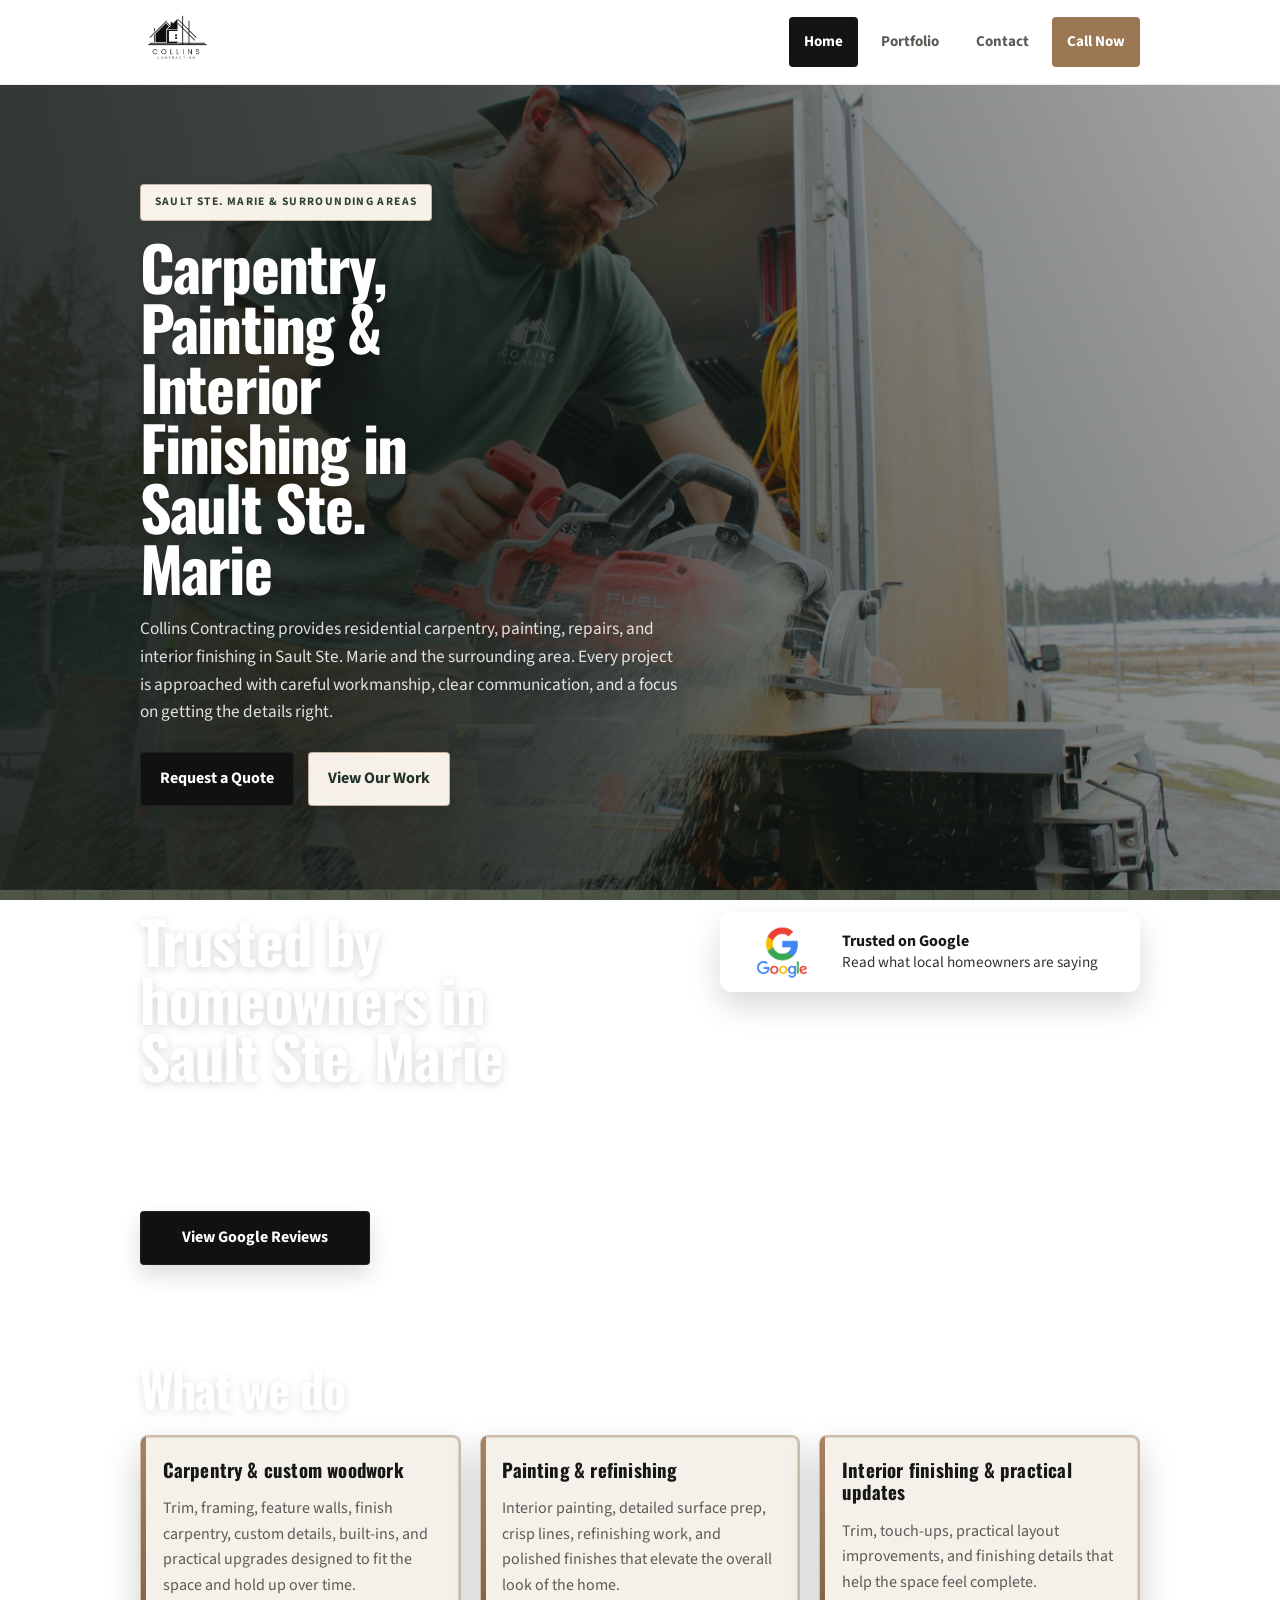
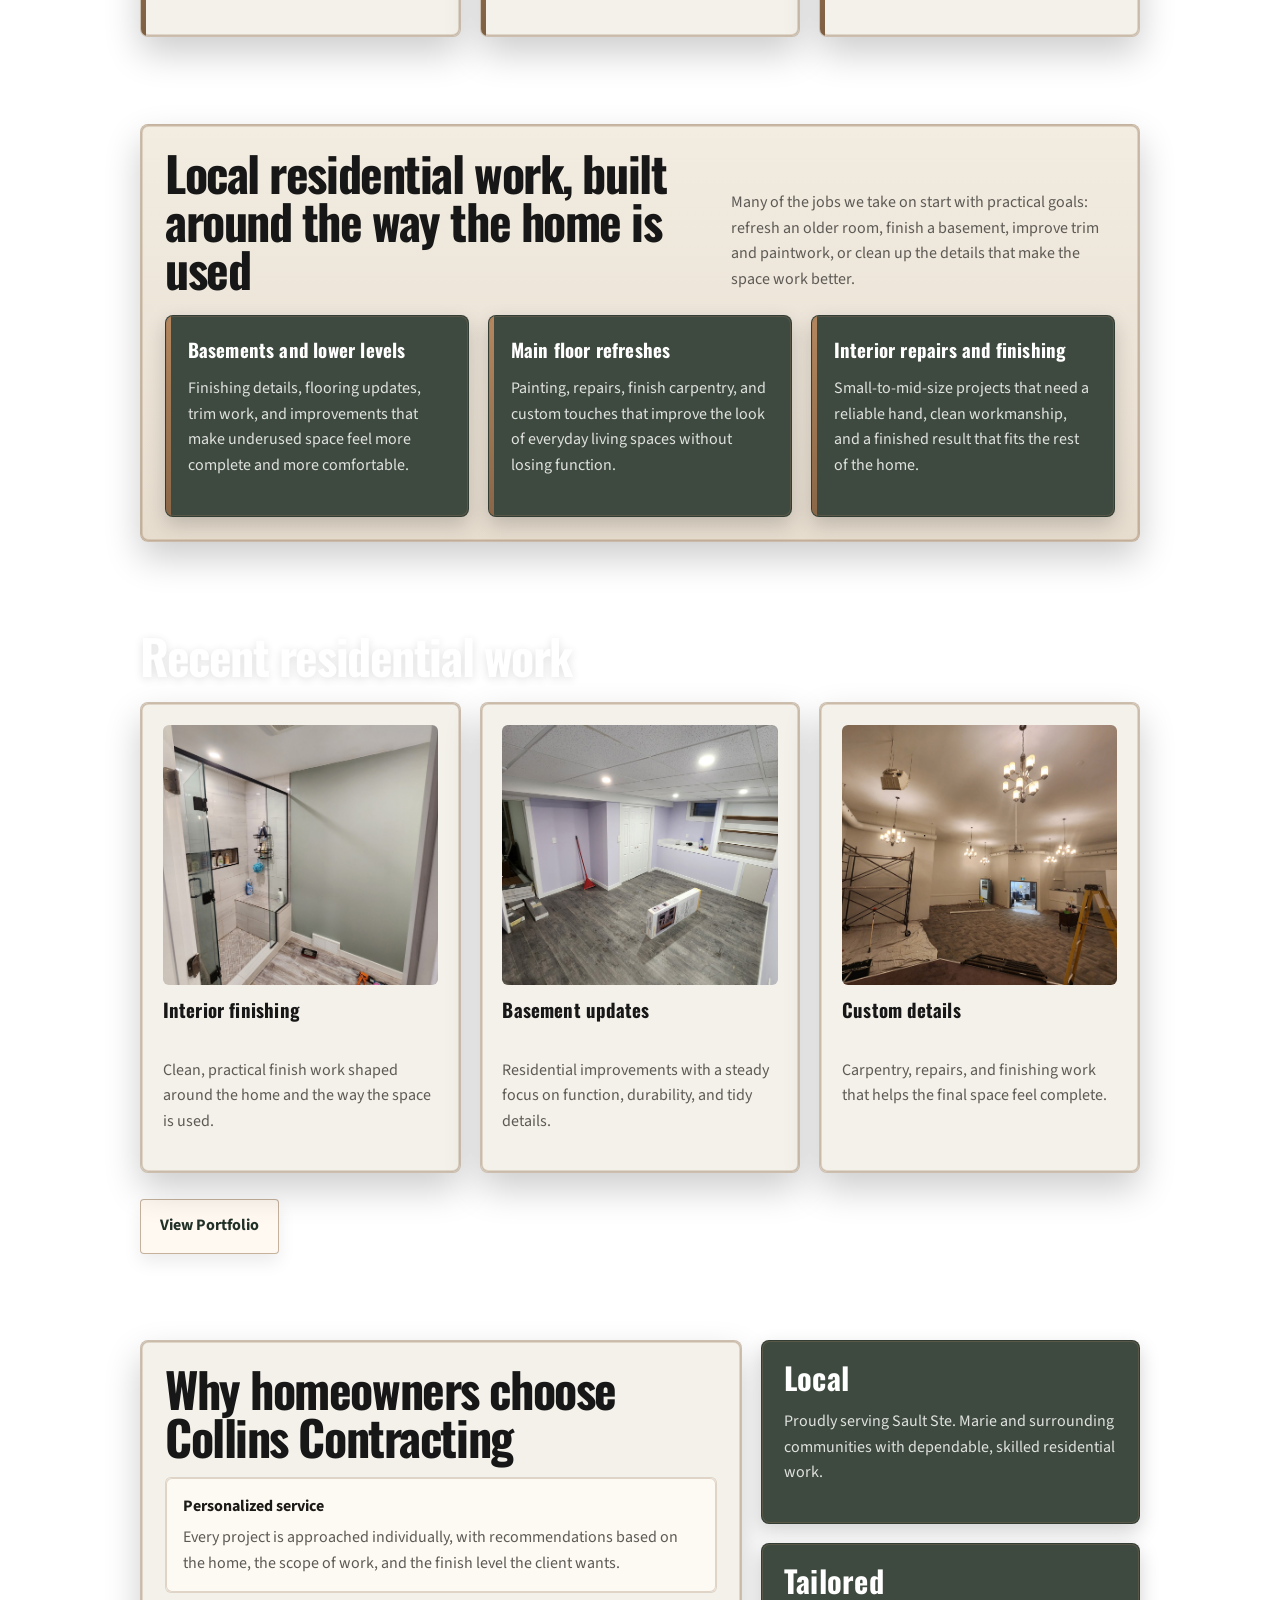
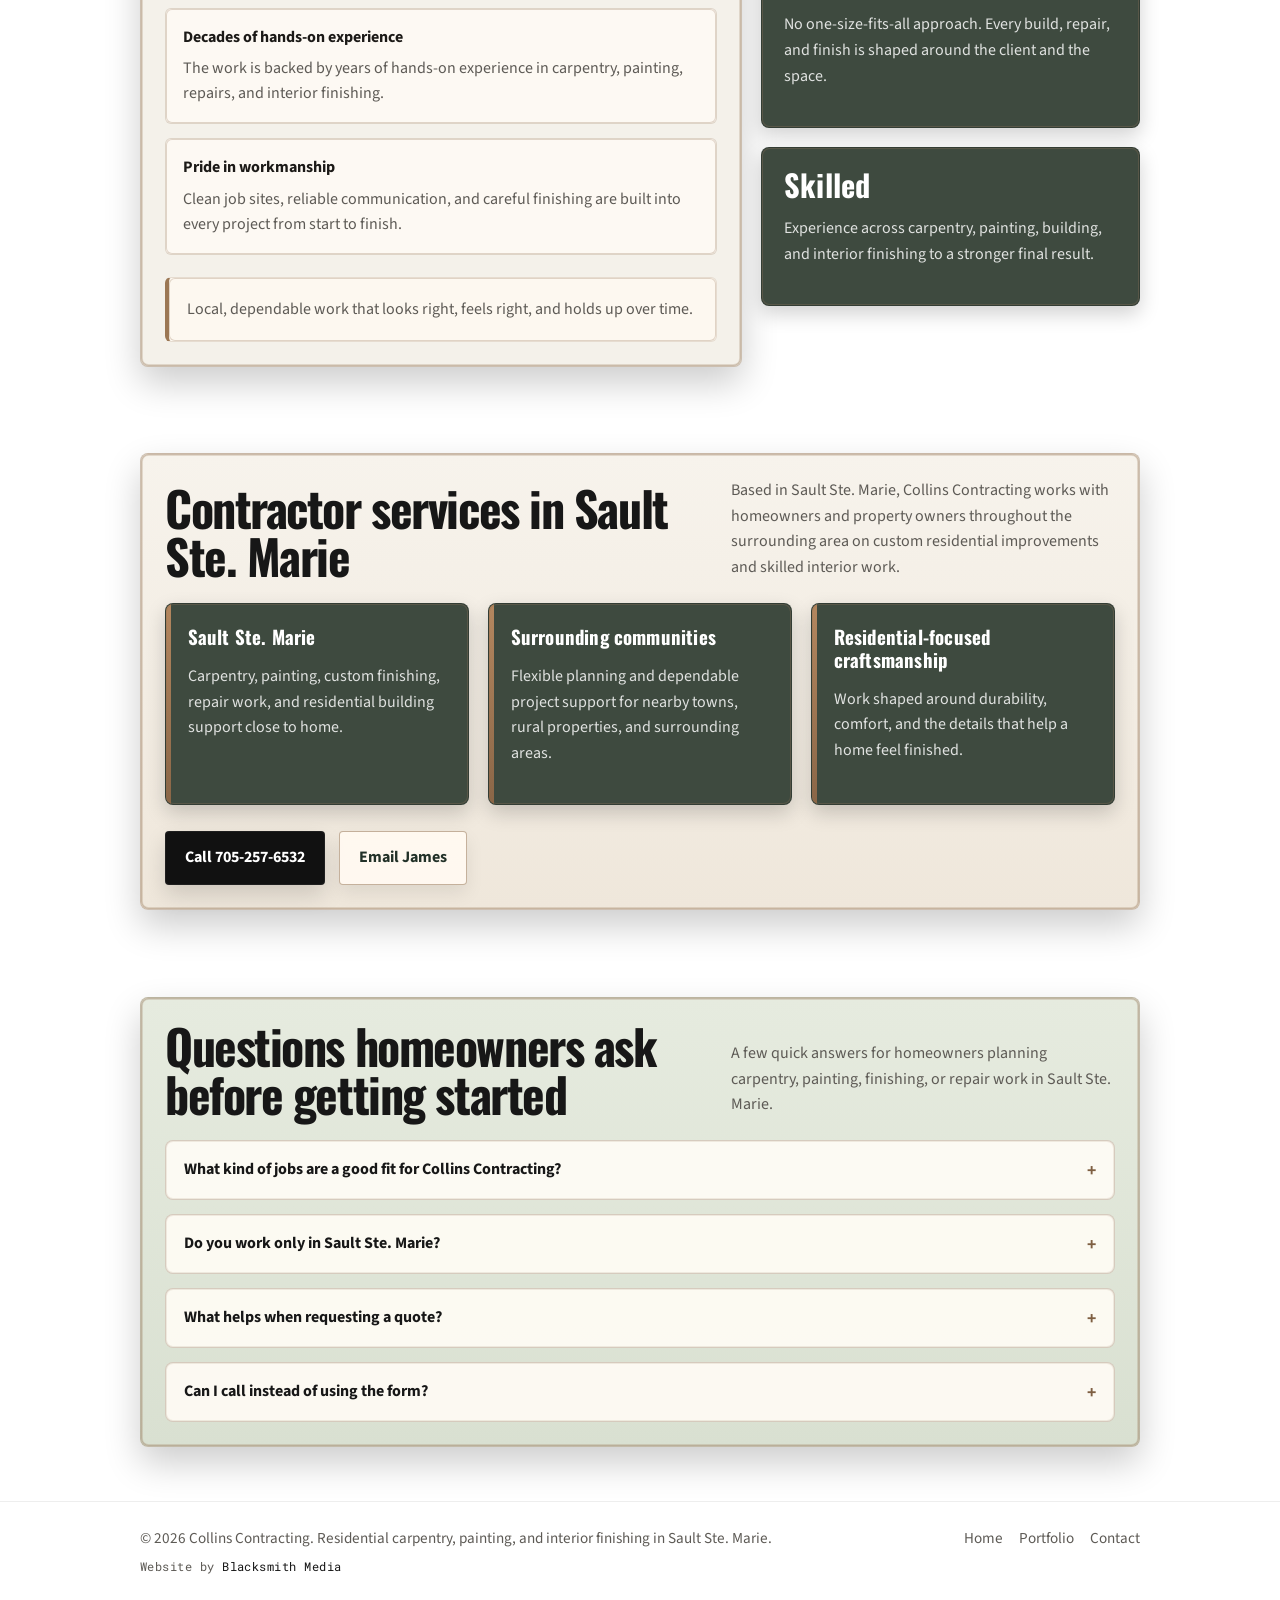
<file: index.html>
<!DOCTYPE html>
<html lang="en">
<head>
  <meta charset="UTF-8" />
  <meta name="viewport" content="width=device-width, initial-scale=1.0" />

  <title>Carpentry, Painting & Interior Finishing in Sault Ste. Marie | Collins Contracting</title>
  <meta
    name="description"
    content="Collins Contracting provides residential carpentry, painting, repairs, and interior finishing in Sault Ste. Marie and surrounding areas."
  />
  <meta name="theme-color" content="#171717" />
  <meta name="robots" content="index, follow" />
  <link rel="canonical" href="https://buildwithcollins.com/" />

  <meta property="og:title" content="Carpentry, Painting & Interior Finishing in Sault Ste. Marie | Collins Contracting" />
  <meta
    property="og:description"
    content="Residential carpentry, painting, repairs, and interior finishing for homes in Sault Ste. Marie and surrounding areas."
  />
  <meta property="og:type" content="website" />
  <meta property="og:url" content="https://buildwithcollins.com/" />
  <meta property="og:image" content="https://buildwithcollins.com/logo.png" />

  <meta name="twitter:card" content="summary_large_image" />
  <meta name="twitter:title" content="Carpentry, Painting & Interior Finishing in Sault Ste. Marie | Collins Contracting" />
  <meta
    name="twitter:description"
    content="Residential carpentry, painting, repairs, and interior finishing for homes in Sault Ste. Marie and surrounding areas."
  />
  <meta name="twitter:image" content="https://buildwithcollins.com/logo.png" />

  <link rel="icon" type="image/png" href="favicon.png" />
  <link rel="apple-touch-icon" href="logo.png" />

  <link rel="preconnect" href="https://fonts.googleapis.com" />
  <link rel="preconnect" href="https://fonts.gstatic.com" crossorigin />
  <link href="https://fonts.googleapis.com/css2?family=Oswald:wght@400;500;600&family=Source+Sans+3:wght@400;500;600&family=Roboto+Mono:wght@400;500&display=swap" rel="stylesheet" />
  <link rel="preload" as="image" href="/background.jpg" />
  <link rel="preload" as="image" href="/hero.jpg" />

  <link rel="stylesheet" href="styles.css?v=20260421-pass4" />

  <script type="application/ld+json">
  {
    "@context": "https://schema.org",
    "@type": "GeneralContractor",
    "@id": "https://buildwithcollins.com/#business",
    "name": "Collins Contracting",
    "url": "https://buildwithcollins.com/",
    "image": "https://buildwithcollins.com/logo.png",
    "logo": "https://buildwithcollins.com/logo.png",
    "telephone": "+1-705-257-6532",
    "email": "jamescollins@live.ca",
    "priceRange": "$$",
    "areaServed": [
      {
        "@type": "City",
        "name": "Sault Ste. Marie",
        "addressRegion": "Ontario",
        "addressCountry": "CA"
      },
      {
        "@type": "AdministrativeArea",
        "name": "Algoma District",
        "addressRegion": "Ontario",
        "addressCountry": "CA"
      }
    ],
    "sameAs": [
      "https://share.google/bf67t1m7oyerwP7RF"
    ],
    "hasOfferCatalog": {
      "@type": "OfferCatalog",
      "name": "Residential contracting services",
      "itemListElement": [
        {
          "@type": "Offer",
          "itemOffered": {
            "@type": "Service",
            "name": "Carpentry and custom woodwork"
          }
        },
        {
          "@type": "Offer",
          "itemOffered": {
            "@type": "Service",
            "name": "Interior painting and refinishing"
          }
        },
        {
          "@type": "Offer",
          "itemOffered": {
            "@type": "Service",
            "name": "Interior finishing and residential improvements"
          }
        }
      ]
    },
    "description": "Collins Contracting provides residential carpentry, painting, repairs, and interior finishing services in Sault Ste. Marie and surrounding areas."
  }
  </script>
  <script type="application/ld+json">
  {
    "@context": "https://schema.org",
    "@type": "FAQPage",
    "mainEntity": [
      {
        "@type": "Question",
        "name": "What kinds of home projects does Collins Contracting take on?",
        "acceptedAnswer": {
          "@type": "Answer",
          "text": "Collins Contracting takes on residential carpentry, interior painting, basement updates, finish work, repairs, custom details, and other interior improvement projects in Sault Ste. Marie and nearby areas."
        }
      },
      {
        "@type": "Question",
        "name": "Do you provide estimates in Sault Ste. Marie and surrounding communities?",
        "acceptedAnswer": {
          "@type": "Answer",
          "text": "Yes. Collins Contracting provides free estimates for homeowners in Sault Ste. Marie and surrounding communities across the Algoma area."
        }
      },
      {
        "@type": "Question",
        "name": "Can I send photos and project details before you quote the job?",
        "acceptedAnswer": {
          "@type": "Answer",
          "text": "Yes. Photos, room dimensions, finish ideas, and timing details all help when reviewing a project and planning the next step."
        }
      },
      {
        "@type": "Question",
        "name": "How should I get in touch about a project?",
        "acceptedAnswer": {
          "@type": "Answer",
          "text": "You can request a quote through the contact form, call 705-257-6532, or email jamescollins@live.ca to discuss the work."
        }
      }
    ]
  }
  </script>
</head>
<body>
  <header class="site-header">
    <div class="container header-inner">
      <a class="brand" href="/" aria-label="Collins Contracting home">
        <img src="brand-logo.png?v=20260421-logo-fix" width="512" height="512" alt="Collins Contracting logo" />
      </a>

      <button class="nav-toggle" aria-label="Open menu" aria-expanded="false">☰</button>

      <nav class="site-nav" aria-label="Primary navigation">
        <a class="active" href="/">Home</a>
        <a href="/portfolio/">Portfolio</a>
        <a href="/contact/">Contact</a>
        <a href="tel:7052576532">Call Now</a>
      </nav>
    </div>
  </header>

  <main>
    <section class="hero">
      <div class="container hero-grid">
        <div class="hero-copy">
          <span class="kicker">Sault Ste. Marie & surrounding areas</span>
          <h1>Carpentry, Painting & Interior Finishing in Sault Ste. Marie</h1>
          <p>
            Collins Contracting provides residential carpentry, painting, repairs, and interior finishing in Sault Ste. Marie and the surrounding area. Every project is approached with careful workmanship, clear communication, and a focus on getting the details right.
          </p>
          <div class="hero-actions">
            <a class="button" href="/contact/" data-track="hero_quote">Request a Quote</a>
            <a class="button-outline" href="/portfolio/" data-track="hero_portfolio">View Our Work</a>
          </div>
        </div>
      </div>
    </section>

   <!-- GOOGLE TRUST SECTION -->
<section class="section google-proof">
  <div class="container google-proof-inner">

    <div class="google-proof-left">
      <h2>Trusted by homeowners in Sault Ste. Marie</h2>
      <p>
        Collins Contracting is known for reliable work, clear communication, and clean finished results. Browse the Google reviews to hear directly from local homeowners.
      </p>

      <div class="cta-row">
        <a class="button" href="https://share.google/bf67t1m7oyerwP7RF" target="_blank" rel="noopener noreferrer" data-track="google_reviews">
          View Google Reviews
        </a>
      </div>
    </div>

    <div class="google-proof-right">
      <div class="google-badge google-badge-large">
        <img src="google.png" alt="Google logo" />
        <div>
          <strong>Trusted on Google</strong>
          <span>Read what local homeowners are saying</span>
        </div>
      </div>
    </div>
  </div>
</section>

<section class="section">
  <div class="container">
    <div class="section-header">
      <div>
        <h2>What we do</h2>
      </div>
      <p>
        From trim and paint to repairs and finishing work, Collins Contracting takes on residential projects that need steady workmanship and a clean final result.
      </p>
    </div>

    <div class="services-grid">
      <article class="service-card">
        <h3>Carpentry &amp; custom woodwork</h3>
        <p>Trim, framing, feature walls, finish carpentry, custom details, built-ins, and practical upgrades designed to fit the space and hold up over time.</p>
      </article>
      <article class="service-card">
        <h3>Painting &amp; refinishing</h3>
        <p>Interior painting, detailed surface prep, crisp lines, refinishing work, and polished finishes that elevate the overall look of the home.</p>
      </article>
      <article class="service-card">
        <h3>Interior finishing &amp; practical updates</h3>
        <p>Trim, touch-ups, practical layout improvements, and finishing details that help the space feel complete.</p>
      </article>
    </div>
  </div>
</section>

<section class="section">
  <div class="container panel panel-warm">
    <div class="section-header">
      <div>
        <h2>Local residential work, built around the way the home is used</h2>
      </div>
      <p>
        Many of the jobs we take on start with practical goals: refresh an older room, finish a basement, improve trim and paintwork, or clean up the details that make the space work better.
      </p>
    </div>

    <div class="grid-3">
      <article class="service-card">
        <h3>Basements and lower levels</h3>
        <p>Finishing details, flooring updates, trim work, and improvements that make underused space feel more complete and more comfortable.</p>
      </article>
      <article class="service-card">
        <h3>Main floor refreshes</h3>
        <p>Painting, repairs, finish carpentry, and custom touches that improve the look of everyday living spaces without losing function.</p>
      </article>
      <article class="service-card">
        <h3>Interior repairs and finishing</h3>
        <p>Small-to-mid-size projects that need a reliable hand, clean workmanship, and a finished result that fits the rest of the home.</p>
      </article>
    </div>
  </div>
</section>

    <section class="section">
      <div class="container">
        <div class="section-header">
          <div>
            <h2>Recent residential work</h2>
          </div>
          <p>
            A few recent examples of the kind of work Collins Contracting takes on for homeowners in Sault Ste. Marie.
          </p>
        </div>

        <div class="portfolio-grid">
          <a class="portfolio-card portfolio-preview-card" href="/portfolio/">
            <img src="/portfolio/1.jpg" width="1200" height="1600" alt="Finished Collins Contracting residential renovation detail" loading="lazy" decoding="async" />
            <h3>Interior finishing</h3>
            <p>Clean, practical finish work shaped around the home and the way the space is used.</p>
          </a>
          <a class="portfolio-card portfolio-preview-card" href="/portfolio/">
            <img src="/portfolio/9.jpg" width="1200" height="1600" alt="Finished basement flooring and interior update by Collins Contracting" loading="lazy" decoding="async" />
            <h3>Basement updates</h3>
            <p>Residential improvements with a steady focus on function, durability, and tidy details.</p>
          </a>
          <a class="portfolio-card portfolio-preview-card" href="/portfolio/">
            <img src="/portfolio/14.jpg" width="1600" height="1200" alt="Custom residential finishing project by Collins Contracting" loading="lazy" decoding="async" />
            <h3>Custom details</h3>
            <p>Carpentry, repairs, and finishing work that helps the final space feel complete.</p>
          </a>
        </div>

        <div class="cta-row">
          <a class="button-outline" href="/portfolio/" data-track="preview_portfolio">View Portfolio</a>
        </div>
      </div>
    </section>
    <section class="section">
      <div class="container split">
        <div class="panel">
          <div class="section-header" style="margin-bottom: 1rem;">
            <div>
              <h2>Why homeowners choose Collins Contracting</h2>
            </div>
          </div>
          <ul class="info-list">
            <li>
              <strong>Personalized service</strong>
              Every project is approached individually, with recommendations based on the home, the scope of work, and the finish level the client wants.
            </li>
            <li>
              <strong>Decades of hands-on experience</strong>
              The work is backed by years of hands-on experience in carpentry, painting, repairs, and interior finishing.
            </li>
            <li>
              <strong>Pride in workmanship</strong>
              Clean job sites, reliable communication, and careful finishing are built into every project from start to finish.
            </li>
          </ul>
          <div class="quote-box">
            <p>Local, dependable work that looks right, feels right, and holds up over time.</p>
          </div>
        </div>

        <div class="stats-grid">
          <article class="stat">
            <strong>Local</strong>
            <p>Proudly serving Sault Ste. Marie and surrounding communities with dependable, skilled residential work.</p>
          </article>
          <article class="stat">
            <strong>Tailored</strong>
            <p>No one-size-fits-all approach. Every build, repair, and finish is shaped around the client and the space.</p>
          </article>
          <article class="stat">
            <strong>Skilled</strong>
            <p>Experience across carpentry, painting, building, and interior finishing to a stronger final result.</p>
          </article>
        </div>
      </div>
    </section>

    <section class="section">
      <div class="container panel panel-soft">
        <div class="section-header">
          <div>
            <h2>Contractor services in Sault Ste. Marie</h2>
          </div>
          <p>
            Based in Sault Ste. Marie, Collins Contracting works with homeowners and property owners throughout the surrounding area on custom residential improvements and skilled interior work.
          </p>
        </div>
        <div class="grid-3">
          <article class="service-card">
            <h3>Sault Ste. Marie</h3>
            <p>Carpentry, painting, custom finishing, repair work, and residential building support close to home.</p>
          </article>
          <article class="service-card">
            <h3>Surrounding communities</h3>
            <p>Flexible planning and dependable project support for nearby towns, rural properties, and surrounding areas.</p>
          </article>
          <article class="service-card">
            <h3>Residential-focused craftsmanship</h3>
            <p>Work shaped around durability, comfort, and the details that help a home feel finished.</p>
          </article>
        </div>
        <div class="cta-row">
          <a class="button" href="tel:7052576532">Call 705-257-6532</a>
          <a class="button-outline" href="mailto:jamescollins@live.ca">Email James</a>
        </div>
      </div>
    </section>

    <section class="section">
      <div class="container panel panel-sage">
        <div class="section-header">
          <div>
            <h2>Questions homeowners ask before getting started</h2>
          </div>
          <p>
            A few quick answers for homeowners planning carpentry, painting, finishing, or repair work in Sault Ste. Marie.
          </p>
        </div>

        <div class="faq-list">
          <details class="faq-item">
            <summary>What kind of jobs are a good fit for Collins Contracting?</summary>
            <p>Residential carpentry, painting, basement updates, interior finishing, repairs, and custom detail work are all a strong fit.</p>
          </details>
          <details class="faq-item">
            <summary>Do you work only in Sault Ste. Marie?</summary>
            <p>Most work is centered in Sault Ste. Marie, with estimates and projects also available for nearby communities in the surrounding area.</p>
          </details>
          <details class="faq-item">
            <summary>What helps when requesting a quote?</summary>
            <p>Photos, room dimensions, a rough timeline, and a short description of the result you want all make the quote process easier.</p>
          </details>
          <details class="faq-item">
            <summary>Can I call instead of using the form?</summary>
            <p>Yes. You can call 705-257-6532 directly if you would rather talk through the project first.</p>
          </details>
        </div>
      </div>
    </section>
  </main>

  <footer class="site-footer">
    <div class="container footer-inner">
      <div>
        <div>© 2026 Collins Contracting. Residential carpentry, painting, and interior finishing in Sault Ste. Marie.</div>
        <div class="site-credit">
          Website by
          <a href="https://blacksmithmedia.ca" target="_blank" rel="noopener noreferrer">Blacksmith Media</a>
        </div>
      </div>

      <div class="footer-nav">
        <a href="/">Home</a>
        <a href="/portfolio/">Portfolio</a>
        <a href="/contact/">Contact</a>
      </div>
    </div>
  </footer>

  <script src="script.js"></script>
</body>
</html>
</file>
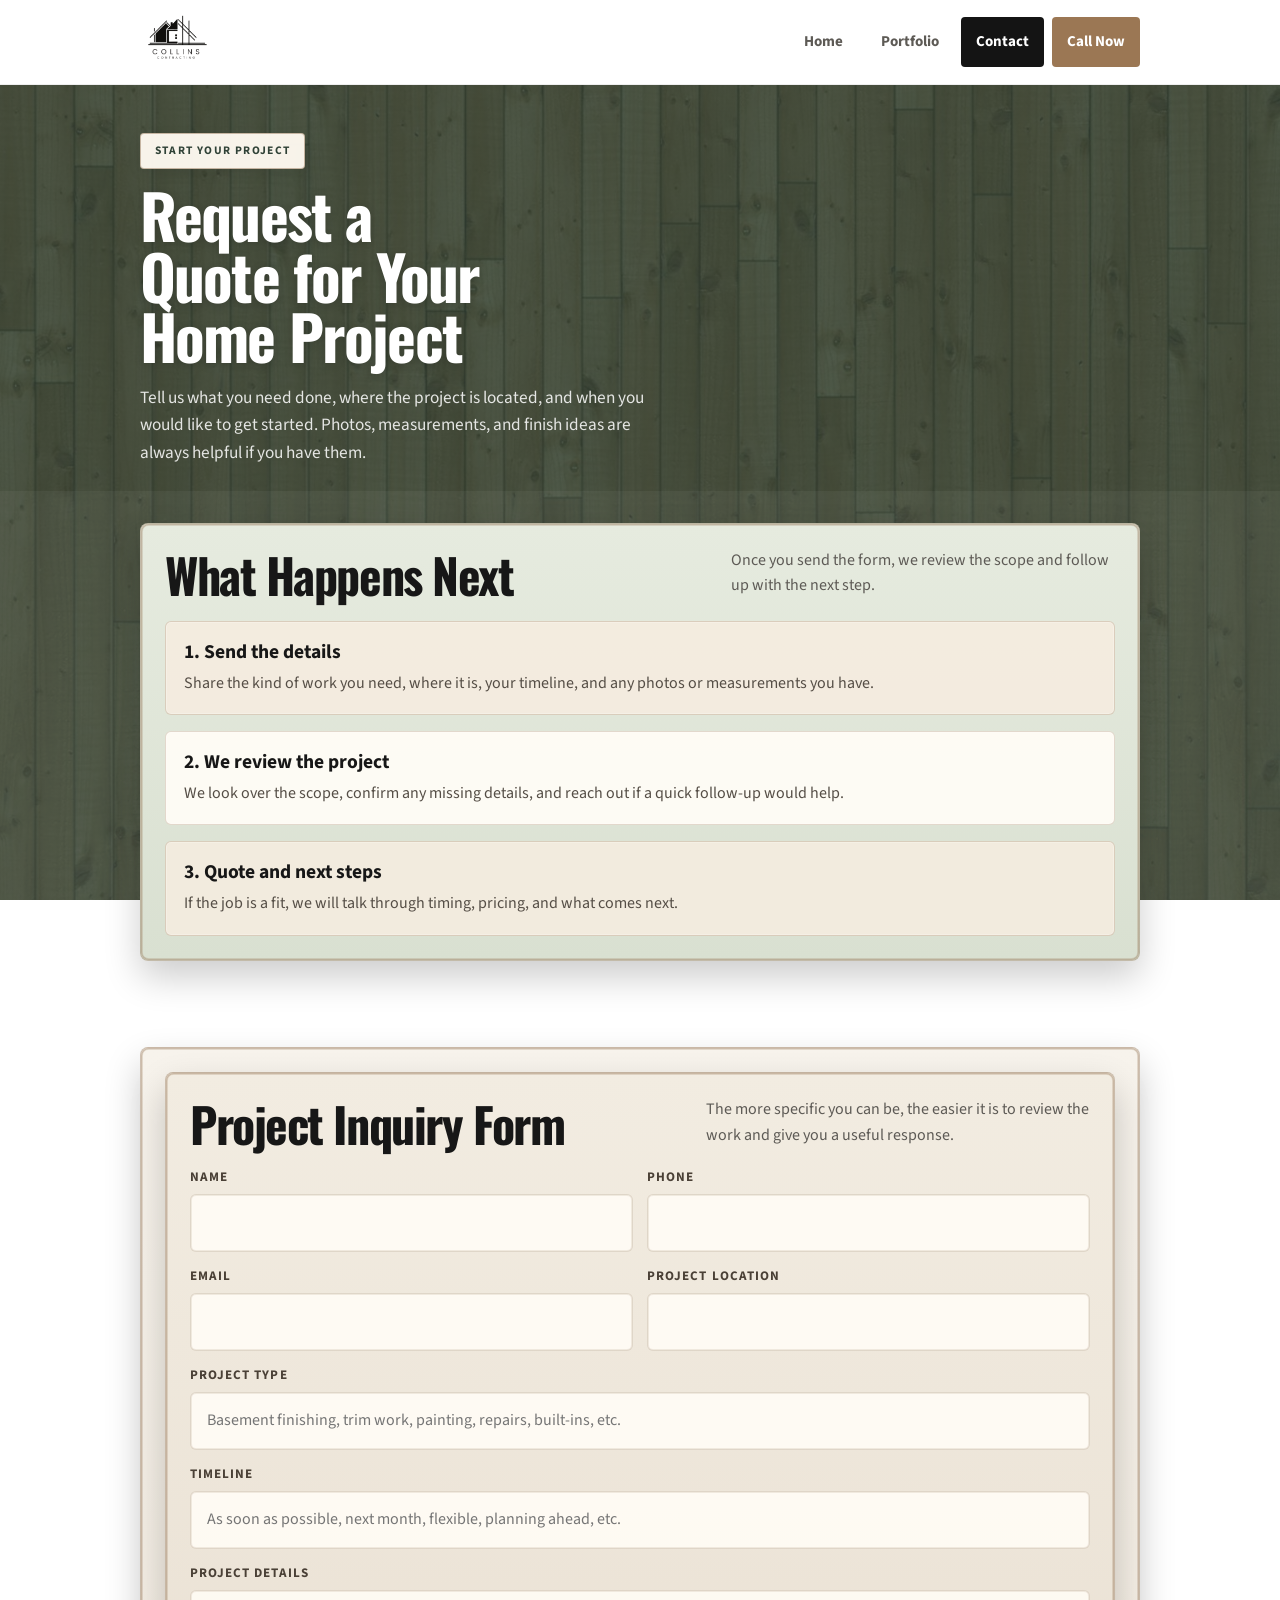
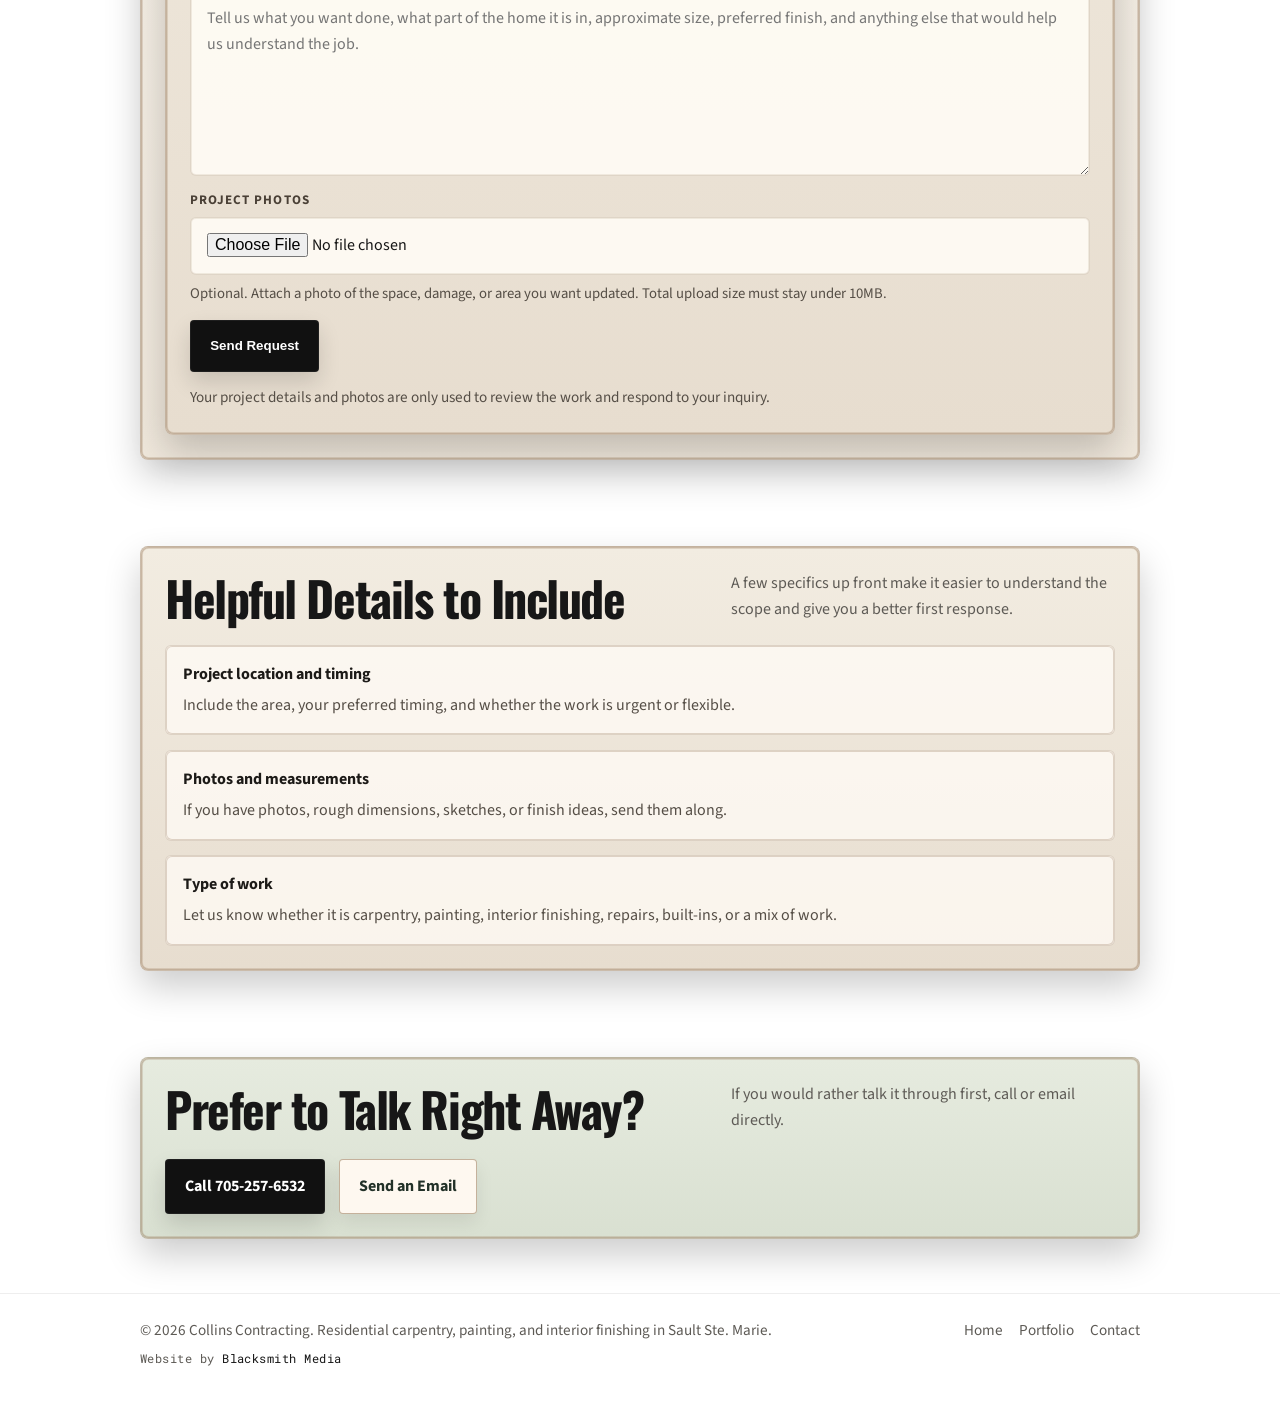
<file: contact/index.html>
<!DOCTYPE html>
<html lang="en">
<head>
  <meta charset="UTF-8" />
  <meta name="viewport" content="width=device-width, initial-scale=1.0" />

  <title>Request a Quote | Collins Contracting in Sault Ste. Marie</title>
  <meta
    name="description"
    content="Request a quote from Collins Contracting for carpentry, painting, repairs, and interior finishing in Sault Ste. Marie and surrounding areas."
  />
  <meta name="theme-color" content="#171717" />
  <meta name="robots" content="index, follow" />
  <link rel="canonical" href="https://buildwithcollins.com/contact/" />

  <meta property="og:title" content="Contact Collins Contracting | Sault Ste. Marie" />
  <meta
    property="og:description"
    content="Request a quote from Collins Contracting for carpentry, painting, repairs, and interior finishing in Sault Ste. Marie."
  />
  <meta property="og:type" content="website" />
  <meta property="og:url" content="https://buildwithcollins.com/contact/" />
  <meta property="og:image" content="https://buildwithcollins.com/logo.png" />

  <meta name="twitter:card" content="summary_large_image" />
  <meta name="twitter:title" content="Contact Collins Contracting | Sault Ste. Marie" />
  <meta
    name="twitter:description"
    content="Request a quote from Collins Contracting for carpentry, painting, repairs, and interior finishing in Sault Ste. Marie."
  />
  <meta name="twitter:image" content="https://buildwithcollins.com/logo.png" />

  <link rel="icon" type="image/png" href="/favicon.png" />
  <link rel="apple-touch-icon" href="/logo.png" />

  <link rel="preconnect" href="https://fonts.googleapis.com" />
  <link rel="preconnect" href="https://fonts.gstatic.com" crossorigin />
  <link href="https://fonts.googleapis.com/css2?family=Oswald:wght@400;500;600&family=Source+Sans+3:wght@400;500;600&family=Roboto+Mono:wght@400;500&display=swap" rel="stylesheet" />
  <link rel="preload" as="image" href="/background.jpg" />

  <link rel="stylesheet" href="/styles.css?v=20260421-pass4" />
  <script type="application/ld+json">
  {
    "@context": "https://schema.org",
    "@type": "BreadcrumbList",
    "itemListElement": [
      {
        "@type": "ListItem",
        "position": 1,
        "name": "Home",
        "item": "https://buildwithcollins.com/"
      },
      {
        "@type": "ListItem",
        "position": 2,
        "name": "Contact",
        "item": "https://buildwithcollins.com/contact/"
      }
    ]
  }
  </script>
</head>
<body>
  <header class="site-header">
    <div class="container header-inner">
      <a class="brand" href="/" aria-label="Collins Contracting home">
        <img src="/brand-logo.png?v=20260421-logo-fix" width="512" height="512" alt="Collins Contracting logo" />
      </a>

      <button class="nav-toggle" aria-label="Open menu" aria-expanded="false">☰</button>

      <nav class="site-nav" aria-label="Primary navigation">
        <a href="/">Home</a>
        <a href="/portfolio/">Portfolio</a>
        <a class="active" href="/contact/">Contact</a>
        <a href="tel:7052576532">Call Now</a>
      </nav>
    </div>
  </header>

  <main>
    <!-- HERO -->
    <section class="page-hero">
      <div class="container">
        <span class="kicker">Start your project</span>
        <h1>Request a Quote for Your Home Project</h1>
        <p>
          Tell us what you need done, where the project is located, and when you would like to get started. Photos, measurements, and finish ideas are always helpful if you have them.
        </p>
      </div>
    </section>

    <!-- WHAT HAPPENS NEXT -->
    <section class="section">
      <div class="container panel panel-sage">
        <div class="section-header">
          <h2>What Happens Next</h2>
          <p>Once you send the form, we review the scope and follow up with the next step.</p>
        </div>

        <div class="process-steps">
          <div class="step step-warm">
            <h3>1. Send the details</h3>
            <p>Share the kind of work you need, where it is, your timeline, and any photos or measurements you have.</p>
          </div>

          <div class="step step-light">
            <h3>2. We review the project</h3>
            <p>We look over the scope, confirm any missing details, and reach out if a quick follow-up would help.</p>
          </div>

          <div class="step step-warm">
            <h3>3. Quote and next steps</h3>
            <p>If the job is a fit, we will talk through timing, pricing, and what comes next.</p>
          </div>
        </div>
      </div>
    </section>

    <!-- FORM -->
    <section class="section">
      <div class="container panel panel-soft">
        <article class="panel panel-warm">
          <div class="section-header" style="margin-bottom: 1rem;">
            <h2>Project Inquiry Form</h2>
            <p>The more specific you can be, the easier it is to review the work and give you a useful response.</p>
          </div>

          <form id="contact-form" class="contact-form" action="https://formsubmit.co/jamescollins@live.ca" method="POST" enctype="multipart/form-data">
            <input type="hidden" name="_subject" value="New Collins Contracting Website Inquiry" />
            <input type="hidden" name="_captcha" value="false" />
            <input type="hidden" name="_next" value="https://buildwithcollins.com/contact/thanks/" />
            <input type="text" name="_honey" tabindex="-1" autocomplete="off" class="sr-only" aria-hidden="true" />

            <div class="form-grid">
              <div class="form-field">
                <label for="name">Name</label>
                <input id="name" name="name" type="text" autocomplete="name" required />
              </div>

              <div class="form-field">
                <label for="phone">Phone</label>
                <input id="phone" name="phone" type="tel" autocomplete="tel" inputmode="tel" />
              </div>
            </div>

            <div class="form-grid">
              <div class="form-field">
                <label for="email">Email</label>
                <input id="email" name="email" type="email" autocomplete="email" required />
              </div>

              <div class="form-field">
                <label for="location">Project Location</label>
                <input id="location" name="location" type="text" autocomplete="address-level2" />
              </div>
            </div>

            <div class="form-field">
              <label for="projectType">Project Type</label>
              <input
                id="projectType"
                name="project_type"
                type="text"
                placeholder="Basement finishing, trim work, painting, repairs, built-ins, etc."
              />
            </div>

            <div class="form-field">
              <label for="timeline">Timeline</label>
              <input
                id="timeline"
                name="timeline"
                type="text"
                placeholder="As soon as possible, next month, flexible, planning ahead, etc."
              />
            </div>

            <div class="form-field">
              <label for="message">Project Details</label>
              <textarea
                id="message"
                name="message"
                rows="6"
                required
                placeholder="Tell us what you want done, what part of the home it is in, approximate size, preferred finish, and anything else that would help us understand the job."
              ></textarea>
            </div>

            <div class="form-field">
              <label for="attachment">Project Photos</label>
              <input id="attachment" name="attachment" type="file" accept="image/*" aria-describedby="attachment-help" />
              <p id="attachment-help" class="field-help">Optional. Attach a photo of the space, damage, or area you want updated. Total upload size must stay under 10MB.</p>
            </div>

            <button class="button" type="submit" data-track="contact_submit">Send Request</button>
            <p id="form-status" class="form-status" aria-live="polite"></p>
            <p class="form-note">Your project details and photos are only used to review the work and respond to your inquiry.</p>
          </form>
        </article>
      </div>
    </section>

    <section class="section">
      <div class="container panel panel-warm">
        <div class="section-header">
          <h2>Helpful Details to Include</h2>
          <p>A few specifics up front make it easier to understand the scope and give you a better first response.</p>
        </div>

        <ul class="info-list">
          <li>
            <strong>Project location and timing</strong>
            Include the area, your preferred timing, and whether the work is urgent or flexible.
          </li>
          <li>
            <strong>Photos and measurements</strong>
            If you have photos, rough dimensions, sketches, or finish ideas, send them along.
          </li>
          <li>
            <strong>Type of work</strong>
            Let us know whether it is carpentry, painting, interior finishing, repairs, built-ins, or a mix of work.
          </li>
        </ul>
      </div>
    </section>

    <!-- FINAL CTA -->
    <section class="section">
      <div class="container panel panel-sage">
        <div class="section-header">
          <h2>Prefer to Talk Right Away?</h2>
          <p>If you would rather talk it through first, call or email directly.</p>
        </div>

        <div class="cta-row">
          <a class="button" href="tel:7052576532">Call 705-257-6532</a>
          <a class="button-outline" href="mailto:jamescollins@live.ca">Send an Email</a>
        </div>
      </div>
    </section>
  </main>

  <footer class="site-footer">
    <div class="container footer-inner">
      <div>
        <div>© 2026 Collins Contracting. Residential carpentry, painting, and interior finishing in Sault Ste. Marie.</div>
        <div class="site-credit">
          Website by
          <a href="https://blacksmithmedia.ca" target="_blank" rel="noopener noreferrer">Blacksmith Media</a>
        </div>
      </div>

      <div class="footer-nav">
        <a href="/">Home</a>
        <a href="/portfolio/">Portfolio</a>
        <a href="/contact/">Contact</a>
      </div>
    </div>
  </footer>

  <script src="/script.js"></script>
</body>
</html>
</file>
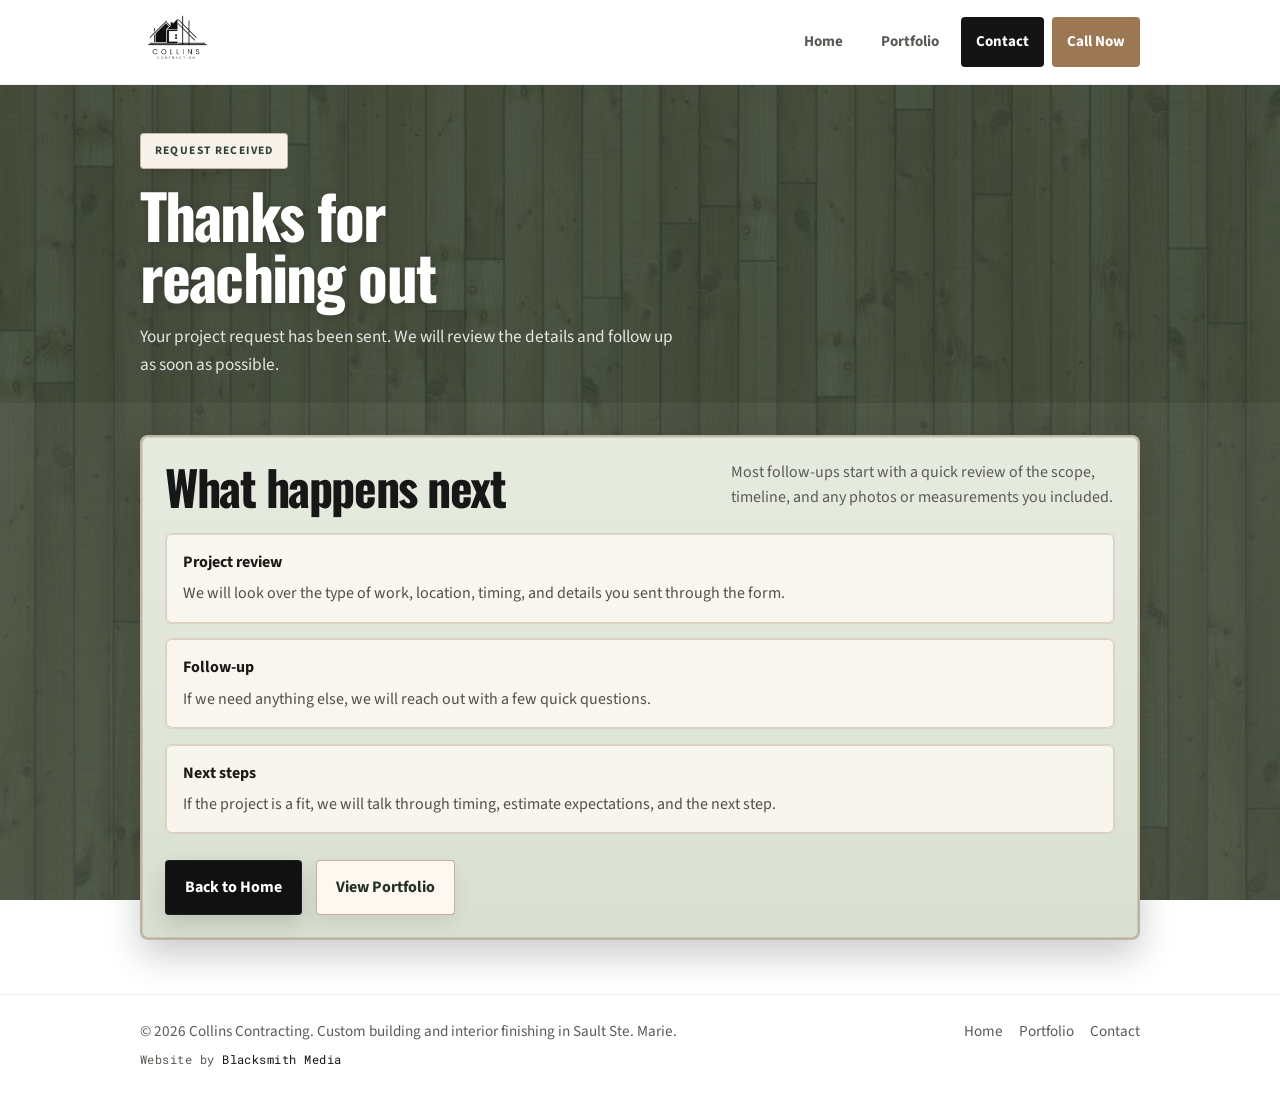
<file: contact/thanks/index.html>
<!DOCTYPE html>
<html lang="en">
<head>
  <meta charset="UTF-8" />
  <meta name="viewport" content="width=device-width, initial-scale=1.0" />

  <title>Thanks for Reaching Out | Collins Contracting</title>
  <meta
    name="description"
    content="Thanks for contacting Collins Contracting. Your request has been sent and we will review your project details soon."
  />
  <meta name="theme-color" content="#171717" />
  <meta name="robots" content="noindex, follow" />
  <link rel="canonical" href="https://buildwithcollins.com/contact/thanks/" />

  <link rel="icon" type="image/png" href="/favicon.png" />
  <link rel="apple-touch-icon" href="/logo.png" />

  <link rel="preconnect" href="https://fonts.googleapis.com" />
  <link rel="preconnect" href="https://fonts.gstatic.com" crossorigin />
  <link href="https://fonts.googleapis.com/css2?family=Oswald:wght@400;500;600&family=Source+Sans+3:wght@400;500;600&family=Roboto+Mono:wght@400;500&display=swap" rel="stylesheet" />
  <link rel="preload" as="image" href="/background.jpg" />

  <link rel="stylesheet" href="/styles.css?v=20260421-pass4" />
</head>
<body>
  <header class="site-header">
    <div class="container header-inner">
      <a class="brand" href="/" aria-label="Collins Contracting home">
        <img src="/brand-logo.png?v=20260421-logo-fix" width="512" height="512" alt="Collins Contracting logo" />
      </a>

      <button class="nav-toggle" aria-label="Open menu" aria-expanded="false">☰</button>

      <nav class="site-nav" aria-label="Primary navigation">
        <a href="/">Home</a>
        <a href="/portfolio/">Portfolio</a>
        <a class="active" href="/contact/">Contact</a>
        <a href="tel:7052576532">Call Now</a>
      </nav>
    </div>
  </header>

  <main>
    <section class="page-hero">
      <div class="container">
        <span class="kicker">Request received</span>
        <h1>Thanks for reaching out</h1>
        <p>
          Your project request has been sent. We will review the details and follow up as soon as possible.
        </p>
      </div>
    </section>

    <section class="section">
      <div class="container panel panel-sage">
        <div class="section-header">
          <div>
            <h2>What happens next</h2>
          </div>
          <p>
            Most follow-ups start with a quick review of the scope, timeline, and any photos or measurements you included.
          </p>
        </div>

        <ul class="info-list">
          <li>
            <strong>Project review</strong>
            We will look over the type of work, location, timing, and details you sent through the form.
          </li>
          <li>
            <strong>Follow-up</strong>
            If we need anything else, we will reach out with a few quick questions.
          </li>
          <li>
            <strong>Next steps</strong>
            If the project is a fit, we will talk through timing, estimate expectations, and the next step.
          </li>
        </ul>

        <div class="cta-row">
          <a class="button" href="/">Back to Home</a>
          <a class="button-outline" href="/portfolio/">View Portfolio</a>
        </div>
      </div>
    </section>
  </main>

  <footer class="site-footer">
    <div class="container footer-inner">
      <div>
        <div>© 2026 Collins Contracting. Custom building and interior finishing in Sault Ste. Marie.</div>
        <div class="site-credit">
          Website by
          <a href="https://blacksmithmedia.ca" target="_blank" rel="noopener noreferrer">Blacksmith Media</a>
        </div>
      </div>

      <div class="footer-nav">
        <a href="/">Home</a>
        <a href="/portfolio/">Portfolio</a>
        <a href="/contact/">Contact</a>
      </div>
    </div>
  </footer>

  <script src="/script.js"></script>
</body>
</html>
</file>
<file: styles.css>
:root {
  --bg: #2f4237;
  --bg-alt: #384d41;
  --panel: #f4f1ea;
  --panel-strong: #fbf8f3;
  --text: #171717;
  --text-light: #ffffff;
  --muted: #5d5a55;
  --muted-light: rgba(255, 255, 255, 0.86);
  --line: #d8d3cb;
  --line-soft: rgba(23, 23, 23, 0.08);

  --accent: #141414;
  --accent-2: #433f39;

  --highlight: #9b7754;
  --highlight-strong: #7e5f42;
  --highlight-soft: rgba(155, 119, 84, 0.16);

  --card: #f4f1ea;
  --card-2: #ece6dc;
  --card-border: rgba(126, 95, 66, 0.42);
  --frame: #8b6a49;
  --frame-soft: rgba(139, 106, 73, 0.2);

  --shadow: 0 16px 36px rgba(0, 0, 0, 0.2);
  --shadow-soft: 0 10px 22px rgba(0, 0, 0, 0.14);

  --radius: 8px;
  --max: 1000px;
}

* {
  box-sizing: border-box;
}

html {
  scroll-behavior: smooth;
}

body {
  margin: 0;
  font-family: "Source Sans 3", sans-serif;
  background:
    linear-gradient(rgba(47, 66, 55, 0.85), rgba(47, 66, 55, 0.85)),
    url("background.jpg");
  background-size: cover;
  background-position: center;
  background-repeat: no-repeat;
  color: var(--text);
  line-height: 1.6;
}

body.menu-open {
  overflow: hidden;
}

body::before,
body::after,
.site-header::before,
.site-header::after,
.header-inner::before,
.header-inner::after,
.hero::before,
.hero::after,
.page-hero::before,
.page-hero::after,
main::before,
main::after {
  display: none !important;
  content: none !important;
}

img {
  max-width: 100%;
  display: block;
}

a {
  color: inherit;
  text-decoration: none;
}

.container {
  width: min(calc(100% - 2rem), var(--max));
  margin: 0 auto;
}

.brand-title,
.hero h1,
.page-hero h1,
.section-header h2,
.service-card h3,
.portfolio-card h3,
.contact-card h3,
.stat strong {
  font-family: "Oswald", sans-serif;
  letter-spacing: 0.01em;
}

/* Header */
.site-header {
  position: sticky;
  top: 0;
  z-index: 1000;
  backdrop-filter: blur(10px);
  background: #ffffff;
  border-bottom: 1px solid rgba(23, 23, 23, 0.07);
}

.header-inner {
  display: flex;
  align-items: center;
  justify-content: space-between;
  gap: 1rem;
  min-height: 84px;
  position: relative;
}

.brand {
  display: inline-flex;
  align-items: center;
  gap: 0.95rem;
  min-width: 0;
}

.brand img {
  width: 72px;
  height: 72px;
  object-fit: contain;
  border-radius: 0;
  background: transparent;
  padding: 0;
  border: 0;
  box-shadow: none;
}

.brand-text {
  display: none;
}

.nav-toggle {
  display: none;
  border: 1px solid rgba(23, 23, 23, 0.08);
  background: #ffffff;
  color: var(--text);
  width: 48px;
  height: 48px;
  border-radius: 4px;
  font-size: 1.2rem;
  cursor: pointer;
  box-shadow: none;
  transition: transform 0.18s ease, box-shadow 0.2s ease;
}

.site-nav {
  display: flex;
  align-items: center;
  gap: 0.45rem;
}

.site-nav a {
  padding: 0.8rem 0.95rem;
  border-radius: 4px;
  font-size: 0.94rem;
  color: var(--muted);
  transition: 0.2s ease;
  font-weight: 700;
}

.site-nav a:hover,
.site-nav a.active {
  background: var(--accent);
  color: #fff;
}

.site-nav a:last-child {
  background: var(--highlight);
  color: #fff;
}

.site-nav a:last-child:hover {
  background: var(--highlight-strong);
  color: #fff;
}

/* Hero */
.hero,
.page-hero {
  position: relative;
  color: var(--text-light);
}

.hero {
  padding: 4.8rem 0 4rem;
  min-height: min(78vh, 860px);
  background:
    linear-gradient(90deg, rgba(17, 24, 19, 0.82) 0%, rgba(17, 24, 19, 0.72) 38%, rgba(17, 24, 19, 0.4) 62%, rgba(17, 24, 19, 0.2) 100%),
    linear-gradient(180deg, rgba(17, 24, 19, 0.18) 0%, rgba(17, 24, 19, 0.34) 100%),
    url("hero.jpg");
  background-size: cover;
  background-position: center 28%;
  background-repeat: no-repeat;
}

.page-hero {
  padding: 3rem 0 1.5rem;
}

.hero-grid {
  display: grid;
  grid-template-columns: minmax(0, 1fr);
  gap: 1.4rem;
  align-items: center;
  min-height: calc(min(78vh, 860px) - 8.8rem);
}

.hero-copy {
  width: min(100%, 620px);
  padding: 1.4rem 0 1.2rem;
}

.kicker {
  display: inline-block;
  margin-bottom: 1rem;
  padding: 0.5rem 0.85rem;
  border: 1px solid rgba(139, 106, 73, 0.45);
  background: rgba(255, 250, 242, 0.96);
  border-radius: 4px;
  color: #304237;
  text-transform: uppercase;
  letter-spacing: 0.12em;
  font-size: 0.72rem;
  font-weight: 700;
  box-shadow: 0 4px 14px rgba(0, 0, 0, 0.08);
}

.hero h1,
.page-hero h1 {
  margin: 0;
  font-size: clamp(2.3rem, 4.8vw, 4.7rem);
  line-height: 0.98;
  letter-spacing: -0.03em;
  max-width: 10ch;
  color: #ffffff;
  text-shadow: 0 2px 10px rgba(0, 0, 0, 0.16);
}

.hero p,
.page-hero p {
  font-size: 1.08rem;
  color: var(--muted-light);
  margin: 1.1rem 0 0;
  max-width: 60ch;
}

.hero-actions,
.cta-row {
  display: flex;
  flex-wrap: wrap;
  gap: 0.85rem;
  margin-top: 1.6rem;
}

/* Buttons */
.button,
.button-outline {
  display: inline-flex;
  align-items: center;
  justify-content: center;
  min-height: 52px;
  padding: 0.85rem 1.2rem;
  border-radius: 4px;
  font-weight: 700;
  transition:
    transform 0.2s ease,
    background 0.2s ease,
    color 0.2s ease,
    border-color 0.2s ease,
    box-shadow 0.2s ease,
    opacity 0.2s ease;
}

.button {
  background: #111111;
  color: #fff;
  box-shadow: var(--shadow-soft);
  border: 1px solid rgba(255, 255, 255, 0.06);
}

.button:hover {
  transform: translateY(-1px);
  background: #000000;
  box-shadow: 0 12px 24px rgba(0, 0, 0, 0.18);
}

.button-outline {
  border: 1px solid rgba(139, 106, 73, 0.5);
  color: #223128;
  background: rgba(255, 249, 241, 0.96);
  box-shadow: 0 8px 18px rgba(0, 0, 0, 0.08);
}

.button-outline:hover {
  transform: translateY(-1px);
  background: #ffffff;
  border-color: var(--highlight-strong);
}

/* Panels / Cards */
.hero-card,
.panel,
.service-card,
.stat,
.contact-card,
.portfolio-card {
  position: relative;
  background: var(--card);
  color: var(--text);
  border: 1px solid var(--card-border);
  box-shadow:
    inset 0 0 0 2px var(--frame-soft),
    var(--shadow);
  border-radius: 8px;
}

.hero-card::after,
.panel::after,
.service-card::after,
.stat::after,
.contact-card::after,
.portfolio-card::after,
.hero-card-copy div::after,
.info-list li::after,
.contact-item::after,
.quote-box::after,
.hero-badge::after {
  content: "";
  position: absolute;
  inset: 0;
  border-radius: inherit;
  box-shadow: inset 0 0 0 1px rgba(139, 106, 73, 0.26);
  pointer-events: none;
}

/* Premium hero card */
.hero-card-copy strong,
.info-list strong {
  display: block;
  font-size: 1rem;
  margin-bottom: 0.35rem;
  color: #1c1a17;
}

.hero-card-copy span,
.panel p,
.service-card p,
.stat p,
.portfolio-card p,
.contact-card p,
.list li,
.info-list li,
.contact-item,
.quote-box p {
  color: var(--muted);
}

/* Hero badges */
.hero-badges {
  margin-top: 1rem;
  display: grid;
  grid-template-columns: repeat(3, 1fr);
  gap: 0.6rem;
}

.hero-badge {
  position: relative;
  display: flex;
  align-items: center;
  justify-content: center;
  gap: 0.4rem;
  padding: 0.7rem 0.55rem;
  border-radius: 6px;
  background: rgba(255, 252, 246, 0.92);
  border: 1px solid rgba(126, 95, 66, 0.28);
  box-shadow:
    inset 0 0 0 1px rgba(255, 255, 255, 0.3),
    0 4px 10px rgba(0, 0, 0, 0.05);
  font-size: 0.8rem;
  font-weight: 700;
  color: #4d463f;
  text-align: center;
}

.badge-icon {
  display: inline-flex;
  align-items: center;
  justify-content: center;
  width: 18px;
  height: 18px;
  background: #9a7651;
  color: #fff;
  border-radius: 50%;
  font-size: 0.7rem;
  font-weight: bold;
  flex-shrink: 0;
}

/* Sections */
.section {
  padding: 2rem 0 3.4rem;
}

.section:nth-child(even) {
  background: rgba(255, 255, 255, 0.045);
}

.section-header {
  display: flex;
  align-items: end;
  justify-content: space-between;
  gap: 1rem;
  margin-bottom: 1.4rem;
}

.section-header h2 {
  margin: 0;
  font-size: clamp(1.85rem, 4vw, 3rem);
  line-height: 1;
  letter-spacing: -0.03em;
  color: var(--text);
  text-shadow: none;
}

.section-header p {
  margin: 0;
  color: var(--muted);
  max-width: 48ch;
}

/* White only for top-level headers on dark green background */
.section > .container:not(.panel):not(.hero-card):not(.service-card):not(.stat):not(.contact-card):not(.portfolio-card) > .section-header h2 {
  color: #ffffff;
  text-shadow: 0 2px 10px rgba(0, 0, 0, 0.12);
}

.section > .container:not(.panel):not(.hero-card):not(.service-card):not(.stat):not(.contact-card):not(.portfolio-card) > .section-header p {
  color: rgba(255, 255, 255, 0.82);
}

/* Light-boxed content headings stay dark */
.section > .container.panel > .section-header h2,
.panel .section-header h2,
.hero-card .section-header h2,
.service-card .section-header h2,
.stat .section-header h2,
.contact-card .section-header h2,
.portfolio-card .section-header h2 {
  color: var(--text);
  text-shadow: none;
}

.section > .container.panel > .section-header p,
.panel .section-header p,
.hero-card .section-header p,
.service-card .section-header p,
.stat .section-header p,
.contact-card .section-header p,
.portfolio-card .section-header p {
  color: var(--muted);
}

.panel h2,
.service-card h2,
.stat h2,
.contact-card h2,
.portfolio-card h2 {
  color: var(--text);
  text-shadow: none;
}

/* Grids */
.grid-3,
.services-grid,
.stats-grid,
.portfolio-grid,
.contact-grid {
  display: grid;
  gap: 1.2rem;
}

.grid-3,
.services-grid,
.portfolio-grid {
  grid-template-columns: repeat(3, minmax(0, 1fr));
}

.service-card,
.stat,
.portfolio-card,
.contact-card {
  padding: 1.35rem;
}

.service-card,
.portfolio-card,
.contact-card,
.panel {
  border: 1px solid rgba(126, 95, 66, 0.34);
}

.service-card {
  overflow: hidden;
}

.service-card::before {
  content: "";
  position: absolute;
  inset: 0 auto 0 0;
  width: 5px;
  background: linear-gradient(180deg, #aa825e, #7e5f42);
  opacity: 1;
}

.service-card h3,
.portfolio-card h3,
.contact-card h3 {
  margin: 0 0 0.55rem;
  font-size: 1.18rem;
  line-height: 1.2;
  color: var(--text);
}

.stat {
  background: var(--panel-strong);
}

.stat strong {
  display: block;
  font-size: 1.9rem;
  line-height: 1;
  margin-bottom: 0.4rem;
  color: var(--text);
}

.panel {
  padding: 1.5rem;
}

.panel-soft {
  background: linear-gradient(180deg, #f7f3ec, #efe7db);
}

.panel-warm {
  background: linear-gradient(180deg, #f2ece1, #e7ddcf);
}

.panel-sage {
  background: linear-gradient(180deg, #e6ebdf, #d9e0d1);
}

.panel-soft p,
.panel-warm p,
.panel-sage p,
.panel-soft li,
.panel-warm li,
.panel-sage li {
  color: #554e46;
}

.split {
  display: grid;
  grid-template-columns: minmax(0, 1.35fr) minmax(0, 0.85fr);
  gap: 1.2rem;
  align-items: start;
}

.stats-grid {
  grid-template-columns: 1fr;
}

.list,
.info-list {
  margin: 0;
  padding-left: 1.1rem;
}

.info-list {
  padding-left: 0;
  list-style: none;
}

.info-list li {
  position: relative;
  padding: 1rem 1.05rem;
  border-radius: 6px;
  background: rgba(255, 252, 246, 0.76);
  border: 1px solid rgba(126, 95, 66, 0.24);
}

.info-list li + li {
  margin-top: 0.9rem;
}

.quote-box {
  position: relative;
  margin-top: 1.4rem;
  padding: 1.15rem;
  border-left: 4px solid var(--highlight);
  background: rgba(255, 250, 241, 0.78);
  border-radius: 6px;
  border-top: 1px solid rgba(126, 95, 66, 0.18);
  border-right: 1px solid rgba(126, 95, 66, 0.18);
  border-bottom: 1px solid rgba(126, 95, 66, 0.18);
}

.quote-box p {
  margin: 0;
  font-size: 1rem;
}

.process-steps {
  display: grid;
  gap: 1rem;
  margin-top: 0.5rem;
}

.step {
  position: relative;
  padding: 1.15rem 1.15rem 1.1rem;
  border-radius: 6px;
  border: 1px solid rgba(126, 95, 66, 0.22);
  box-shadow: inset 0 0 0 1px rgba(255, 255, 255, 0.22);
}

.step h3 {
  margin: 0 0 0.45rem;
  font-size: 1.22rem;
  line-height: 1.2;
  color: var(--text);
}

.step p {
  margin: 0;
}

.step-warm {
  background: rgba(245, 236, 224, 0.88);
}

.step-light {
  background: rgba(255, 252, 246, 0.94);
}

.contact-grid {
  grid-template-columns: 1fr 1fr;
}

.contact-list {
  display: grid;
  gap: 0.85rem;
  margin-top: 1rem;
}

.contact-item {
  position: relative;
  padding: 0.95rem 1rem;
  border-radius: 6px;
  background: rgba(255, 252, 246, 0.76);
  border: 1px solid rgba(126, 95, 66, 0.24);
}

.contact-label {
  display: block;
  font-size: 0.78rem;
  text-transform: uppercase;
  letter-spacing: 0.12em;
  margin-bottom: 0.22rem;
  font-weight: 700;
  color: #4a4036;
}

.portfolio-card {
  display: flex;
  flex-direction: column;
  gap: 0.8rem;
}

.portfolio-preview-card {
  overflow: hidden;
}

.portfolio-preview-card img {
  width: 100%;
  height: clamp(180px, 22vw, 260px);
  object-fit: cover;
  border-radius: 6px;
}

.project-note {
  padding: 1.5rem;
}

.project-note h3 {
  margin: 0 0 0.55rem;
  font-size: 1.18rem;
  line-height: 1.2;
  color: var(--text);
  font-family: "Oswald", sans-serif;
}

.faq-list {
  display: grid;
  gap: 0.9rem;
}

.faq-item {
  border-radius: 8px;
  border: 1px solid rgba(126, 95, 66, 0.3);
  background: rgba(255, 252, 246, 0.9);
  box-shadow: inset 0 0 0 1px rgba(139, 106, 73, 0.12);
  overflow: hidden;
}

.faq-item summary {
  list-style: none;
  cursor: pointer;
  padding: 1rem 1.1rem;
  font-weight: 700;
  color: var(--text);
}

.faq-item summary:focus-visible {
  outline: 3px solid rgba(155, 119, 84, 0.28);
  outline-offset: -3px;
}

.faq-item summary::-webkit-details-marker {
  display: none;
}

.faq-item summary::after {
  content: "+";
  float: right;
  color: var(--highlight-strong);
  font-size: 1.1rem;
}

.faq-item[open] summary::after {
  content: "-";
}

.faq-item p {
  margin: 0;
  padding: 0 1.1rem 1rem;
  color: var(--muted);
}

/* Contact form */
.contact-form {
  margin-top: 1.2rem;
}

.form-grid {
  display: grid;
  grid-template-columns: 1fr 1fr;
  gap: 0.9rem;
}

.form-field {
  display: flex;
  flex-direction: column;
  margin-bottom: 0.9rem;
}

.form-field label {
  margin-bottom: 0.35rem;
  font-size: 0.82rem;
  font-weight: 700;
  letter-spacing: 0.08em;
  text-transform: uppercase;
  color: #4a4036;
}

.form-field input,
.form-field textarea {
  width: 100%;
  padding: 0.95rem 1rem;
  border-radius: 6px;
  border: 1px solid rgba(126, 95, 66, 0.24);
  background: rgba(255, 252, 246, 0.9);
  color: var(--text);
  font: inherit;
  box-shadow: inset 0 0 0 1px rgba(139, 106, 73, 0.12);
  transition: border-color 0.2s ease, box-shadow 0.2s ease, transform 0.2s ease;
}

.form-field input:focus,
.form-field textarea:focus {
  outline: none;
  border-color: var(--highlight-strong);
  box-shadow:
    inset 0 0 0 1px rgba(139, 106, 73, 0.2),
    0 0 0 3px rgba(155, 119, 84, 0.14);
}

.form-field textarea {
  resize: vertical;
  min-height: 160px;
}

.field-help {
  margin: 0.45rem 0 0;
  font-size: 0.92rem;
  color: var(--muted);
}

.form-status {
  margin: 0.85rem 0 0;
  font-weight: 700;
  color: #4a4036;
}

.form-note {
  margin: 0.8rem 0 0;
  font-size: 0.95rem;
  color: var(--muted);
}

.form-success {
  margin-top: 1rem;
  padding: 1rem 1.1rem;
  border-radius: 6px;
  background: rgba(255, 252, 246, 0.95);
  border: 1px solid rgba(126, 95, 66, 0.35);
  color: #2c2c2c;
  font-weight: 600;
  box-shadow: 0 8px 18px rgba(0, 0, 0, 0.08);
}

.form-error {
  margin-top: 1rem;
  padding: 1rem 1.1rem;
  border-radius: 6px;
  background: #fff5f5;
  border: 1px solid #e0b4b4;
  color: #7a1f1f;
  font-weight: 600;
}

.form-success,
.form-error,
.form-status-note {
  opacity: 0;
  transform: translateY(8px);
  transition: opacity 0.28s ease, transform 0.28s ease;
}

.form-success.is-visible,
.form-error.is-visible,
.form-status-note.is-visible {
  opacity: 1;
  transform: translateY(0);
}

.field-error-animate {
  animation: fieldPulse 0.35s ease;
}

/* Footer */
.site-footer {
  padding: 1.5rem 0 2.2rem;
  border-top: 1px solid rgba(23, 23, 23, 0.07);
  background: #ffffff;
}

.footer-inner {
  display: flex;
  align-items: flex-start;
  justify-content: space-between;
  gap: 1rem;
  color: var(--muted);
  font-size: 0.95rem;
}

.footer-nav {
  display: flex;
  gap: 1rem;
  flex-wrap: wrap;
}

.footer-nav a:hover {
  color: var(--text);
}

.site-credit {
  margin-top: 0.45rem;
  font-family: "Roboto Mono", monospace;
  font-size: 0.72rem;
  letter-spacing: 0.04em;
  color: var(--muted);
}

.site-credit a {
  color: var(--text);
  text-decoration: none;
}

.site-credit a:hover {
  text-decoration: underline;
}

/* Utility */
.sr-only {
  position: absolute;
  width: 1px;
  height: 1px;
  padding: 0;
  margin: -1px;
  overflow: hidden;
  clip: rect(0, 0, 0, 0);
  white-space: nowrap;
  border: 0;
}

/* JS animation helpers */
.nav-toggle.is-pressed {
  transform: translateY(-50%) scale(0.96);
}

.nav-toggle.is-active {
  box-shadow: 0 8px 18px rgba(0, 0, 0, 0.12);
}

.button.is-loading {
  opacity: 0.85;
  cursor: wait;
}

@keyframes fieldPulse {
  0% { transform: translateX(0); }
  25% { transform: translateX(-2px); }
  50% { transform: translateX(2px); }
  75% { transform: translateX(-2px); }
  100% { transform: translateX(0); }
}

/* Tablet */
@media (max-width: 980px) {
  .hero-grid,
  .split,
  .contact-grid,
  .grid-3,
  .services-grid,
  .portfolio-grid {
    grid-template-columns: 1fr;
  }

  .stats-grid {
    grid-template-columns: repeat(3, minmax(0, 1fr));
  }

  .section-header {
    flex-direction: column;
    align-items: flex-start;
  }

  .hero h1,
  .page-hero h1 {
    max-width: 100%;
  }
}

/* Mobile */
@media (max-width: 899px) {
  body {
    background-attachment: scroll;
  }
}

@media (min-width: 900px) {
  body {
    background-attachment: fixed;
  }
}

@media (max-width: 760px) {
  .container {
    width: min(calc(100% - 1.1rem), var(--max));
  }

  .header-inner {
    min-height: 76px;
    justify-content: center;
  }

  .brand {
    position: absolute;
    left: 50%;
    transform: translateX(-50%);
    gap: 0;
  }

  .brand img {
    width: 62px;
    height: 62px;
  }

  .nav-toggle {
    display: inline-flex;
    align-items: center;
    justify-content: center;
    position: absolute;
    right: 0;
    top: 50%;
    transform: translateY(-50%);
  }

  .site-nav {
    position: absolute;
    left: 0;
    right: 0;
    top: calc(100% + 0.65rem);
    background: #ffffff;
    border: 1px solid rgba(126, 95, 66, 0.18);
    border-radius: 6px;
    box-shadow: var(--shadow);
    padding: 0.55rem;
    flex-direction: column;
    align-items: stretch;
    opacity: 0;
    visibility: hidden;
    pointer-events: none;
    transform: translateY(-10px);
    transition:
      opacity 0.22s ease,
      transform 0.22s ease,
      visibility 0.22s ease;
  }

  .site-nav.open {
    opacity: 1;
    visibility: visible;
    pointer-events: auto;
    transform: translateY(0);
  }

  .site-nav a {
    text-align: center;
  }

  .hero {
    padding: 2.6rem 0 2.2rem;
  }

  .page-hero {
    padding: 2.4rem 0 1.1rem;
  }

  .hero h1,
  .page-hero h1 {
    font-size: clamp(2.1rem, 10vw, 3.1rem);
  }

  .hero p,
  .page-hero p {
    font-size: 1rem;
  }

  .form-grid {
    grid-template-columns: 1fr;
  }

  .hero-card,
  .panel,
  .service-card,
  .stat,
  .portfolio-card,
  .contact-card {
    padding: 1.1rem;
  }

  .hero {
    min-height: auto;
    padding: 2.9rem 0 2.6rem;
    background-position: center 22%;
    background-size: cover;
  }

  .hero-copy {
    padding-top: 4.6rem;
  }

  .section {
    padding: 1.2rem 0 2.6rem;
  }

  .section-header {
    margin-bottom: 1rem;
  }

  .section-header h2 {
    font-size: clamp(1.6rem, 7vw, 2.2rem);
  }

  .button,
  .button-outline {
    width: 100%;
  }

  .cta-row,
  .hero-actions {
    gap: 0.75rem;
  }

  .stats-grid {
    grid-template-columns: 1fr;
  }

  .info-list li,
  .contact-item {
    padding: 0.95rem 1rem;
  }

  .footer-inner {
    flex-direction: column;
    align-items: flex-start;
  }
}

/* Subtle content fade-in */
.fade-in-soft {
  opacity: 0;
  transition: opacity 0.45s ease;
}

.fade-in-soft.is-visible {
  opacity: 1;
}

@media (prefers-reduced-motion: reduce) {
  .fade-in-soft,
  .fade-in-soft.is-visible {
    opacity: 1;
    transition: none;
  }
}

/* =========================
   DARK 3-BOX SECTIONS
========================= */

/* Stats boxes like Fast / Local / Detailed */
.stats-grid .stat {
  background: #3e4a3f;
  border: 1px solid rgba(0, 0, 0, 0.18);
  box-shadow:
    inset 0 0 0 1px rgba(255,255,255,0.04),
    0 8px 20px rgba(0,0,0,0.18);
}

.stats-grid .stat strong {
  color: #ffffff;
}

.stats-grid .stat p {
  color: rgba(255, 255, 255, 0.84);
}

/* Service-card boxes like Clean / Practical / Crafted
   and Local / Tailored / Skilled */
.grid-3 .service-card {
  background: #3e4a3f;
  border: 1px solid rgba(0, 0, 0, 0.18);
  box-shadow:
    inset 0 0 0 1px rgba(255,255,255,0.04),
    0 8px 20px rgba(0,0,0,0.18);
}

.grid-3 .service-card h3 {
  color: #ffffff;
}

.grid-3 .service-card p {
  color: rgba(255, 255, 255, 0.84);
}

/* Keep the brown accent line visible on dark cards */
.grid-3 .service-card::before {
  background: linear-gradient(180deg, #b4875f, #8a6647);
}

/* Optional subtle hover */
.stats-grid .stat,
.grid-3 .service-card {
  transition: transform 0.22s ease, box-shadow 0.22s ease;
}

.stats-grid .stat:hover,
.grid-3 .service-card:hover {
  transform: translateY(-3px);
  box-shadow:
    inset 0 0 0 1px rgba(255,255,255,0.05),
    0 12px 24px rgba(0,0,0,0.24);
}

/* =========================
   BACKGROUND IMAGE BEHAVIOR
========================= */

/* Desktop */
body {
  background-size: cover;
  background-position: center;
  background-repeat: no-repeat;
}

/* Mobile - repeat texture instead of zoom */
@media (max-width: 768px) {
  body {
    background-size: 500px;   /* size of the repeating texture */
    background-repeat: repeat;
    background-position: top left;
  }
}

.gallery-feature {
  display: grid;
  grid-template-columns: 1.5fr 1fr 1fr;
  gap: 1rem;
  margin-top: 1.5rem;
}

.gallery-tile,
.gallery-card {
  display: block;
  width: 100%;
  border: 0;
  padding: 0;
  cursor: pointer;
  text-align: left;
  background: #111;
  overflow: hidden;
  border-radius: 12px;
  box-shadow: 0 12px 30px rgba(0, 0, 0, 0.14);
}

.gallery-tile {
  position: relative;
  min-height: 220px;
}

.gallery-tile-large {
  grid-row: span 2;
  min-height: 460px;
}

.gallery-tile img,
.gallery-card img {
  width: 100%;
  height: 100%;
  display: block;
  object-fit: cover;
  transition: transform 0.35s ease, opacity 0.35s ease;
}

.gallery-tile:hover img,
.gallery-card:hover img {
  transform: scale(1.04);
  opacity: 0.94;
}

.gallery-grid-compact {
  display: grid;
  grid-template-columns: repeat(3, minmax(0, 1fr));
  gap: 1rem;
  margin-top: 1.5rem;
}

.gallery-card {
  aspect-ratio: 4 / 3;
}

/* Before / After */
.before-after {
  margin-top: 1.5rem;
}

.before-after-frame {
  position: relative;
  overflow: hidden;
  border-radius: 16px;
  aspect-ratio: 16 / 9;
  background: #111;
  box-shadow: 0 16px 36px rgba(0, 0, 0, 0.18);
}

.before-after-image {
  position: absolute;
  inset: 0;
  width: 100%;
  height: 100%;
  object-fit: cover;
}

.before-layer {
  position: absolute;
  inset: 0;
  width: 50%;
  overflow: hidden;
}

.before-layer .before-image {
  width: 100%;
  height: 100%;
}

.before-after-divider {
  position: absolute;
  top: 0;
  bottom: 0;
  left: 50%;
  width: 2px;
  background: rgba(255, 255, 255, 0.8);
  transform: translateX(-50%);
  pointer-events: none;
}

.before-after-divider span {
  position: absolute;
  top: 50%;
  left: 50%;
  width: 42px;
  height: 42px;
  border-radius: 999px;
  border: 2px solid rgba(255, 255, 255, 0.92);
  background: rgba(23, 23, 23, 0.75);
  transform: translate(-50%, -50%);
}

.before-after-divider span::before,
.before-after-divider span::after {
  content: "";
  position: absolute;
  top: 50%;
  width: 8px;
  height: 8px;
  border-top: 2px solid #fff;
  border-right: 2px solid #fff;
  transform-origin: center;
}

.before-after-divider span::before {
  left: 10px;
  transform: translateY(-50%) rotate(-135deg);
}

.before-after-divider span::after {
  right: 10px;
  transform: translateY(-50%) rotate(45deg);
}

.before-after-label {
  position: absolute;
  top: 1rem;
  z-index: 2;
  padding: 0.35rem 0.7rem;
  border-radius: 999px;
  background: rgba(23, 23, 23, 0.72);
  color: #fff;
  font-size: 0.8rem;
  letter-spacing: 0.08em;
  text-transform: uppercase;
}

.before-label {
  left: 1rem;
}

.after-label {
  right: 1rem;
}

.before-after-range {
  width: 100%;
  margin-top: 1rem;
  appearance: none;
  height: 4px;
  border-radius: 999px;
  background: rgba(0, 0, 0, 0.14);
  outline: none;
}

.before-after-range::-webkit-slider-thumb {
  appearance: none;
  width: 18px;
  height: 18px;
  border-radius: 999px;
  background: #171717;
  border: 2px solid #fff;
  box-shadow: 0 2px 10px rgba(0, 0, 0, 0.2);
  cursor: pointer;
}

.before-after-range::-moz-range-thumb {
  width: 18px;
  height: 18px;
  border-radius: 999px;
  background: #171717;
  border: 2px solid #fff;
  box-shadow: 0 2px 10px rgba(0, 0, 0, 0.2);
  cursor: pointer;
}

/* Lightbox */
.lightbox {
  position: fixed;
  inset: 0;
  z-index: 9999;
  display: grid;
  place-items: center;
  opacity: 0;
  visibility: hidden;
  pointer-events: none;
  transition: opacity 0.25s ease, visibility 0.25s ease;
}

.lightbox.is-open {
  opacity: 1;
  visibility: visible;
  pointer-events: auto;
}

.lightbox-backdrop {
  position: absolute;
  inset: 0;
  background: rgba(10, 10, 10, 0.88);
}

.lightbox-inner {
  position: relative;
  z-index: 2;
  width: min(92vw, 1200px);
  max-height: 88vh;
  padding: 0 1rem;
}

.lightbox-image {
  display: block;
  width: 100%;
  max-height: 88vh;
  object-fit: contain;
  border-radius: 14px;
  box-shadow: 0 18px 44px rgba(0, 0, 0, 0.3);
}

.lightbox-close {
  position: absolute;
  top: 1.2rem;
  right: 1.2rem;
  z-index: 3;
  width: 46px;
  height: 46px;
  border: 0;
  border-radius: 999px;
  background: rgba(255, 255, 255, 0.12);
  color: #fff;
  font-size: 1.9rem;
  line-height: 1;
  cursor: pointer;
}

body.lightbox-open {
  overflow: hidden;
}

@media (max-width: 900px) {
  .gallery-feature {
    grid-template-columns: 1fr 1fr;
  }

  .gallery-tile-large {
    grid-column: 1 / -1;
    grid-row: auto;
    min-height: 320px;
  }

  .gallery-grid-compact {
    grid-template-columns: repeat(2, minmax(0, 1fr));
  }
}

@media (max-width: 640px) {
  .gallery-feature,
  .gallery-grid-compact {
    grid-template-columns: 1fr;
  }

  .gallery-tile,
  .gallery-tile-large,
  .gallery-card {
    min-height: auto;
    aspect-ratio: 4 / 3;
  }

  .before-after-frame {
    aspect-ratio: 4 / 3;
  }
}

/* =========================
   HERO IMAGE OVERRIDE
========================= */

@media (min-width: 981px) {
  .hero {
    background-position: center 30%;
  }

  .hero-grid {
    min-height: calc(min(78vh, 860px) - 8.8rem);
  }

  .hero-copy {
    width: min(100%, 640px);
  }
}

/* =========================
   GOOGLE SECTION BALANCED
========================= */

.google-proof {
  padding: 1.4rem 0 2.4rem;
}

.google-proof-inner {
  display: grid;
  grid-template-columns: minmax(0, 1fr) 420px;
  gap: 1.5rem;
  align-items: start;
}

.google-proof-left {
  max-width: 760px;
}

.google-proof-left h2 {
  font-family: "Oswald", sans-serif;
  letter-spacing: -0.02em;
  font-size: clamp(2.4rem, 4.6vw, 4.4rem);
  line-height: 0.98;
  margin: 0 0 1rem;
  max-width: 12ch;
  color: #ffffff;
  text-shadow: 0 2px 10px rgba(0, 0, 0, 0.16);
}

.google-proof-left p {
  margin: 0;
  max-width: 34rem;
  font-size: 1.05rem;
  line-height: 1.7;
  color: rgba(255,255,255,0.86);
}

.google-proof .cta-row {
  margin-top: 1.5rem;
}

.google-proof .button {
  min-width: 230px;
}

/* Right column */
.google-proof-right {
  display: grid;
  gap: 1rem;
  align-content: start;
}

/* Badge card */
.google-badge {
  display: inline-flex;
  align-items: center;
  gap: 0.9rem;
  padding: 0.9rem 1rem;
  border-radius: 12px;
  background: rgba(255,255,255,0.96);
  color: #171717;
  box-shadow: 0 14px 30px rgba(0,0,0,0.15);
}

.google-badge img {
  width: 92px;
  height: auto;
  object-fit: contain;
  display: block;
  flex-shrink: 0;
}

.google-badge strong,
.google-badge span {
  font-family: "Source Sans 3", sans-serif;
}

.google-badge strong {
  display: block;
  font-size: 1rem;
  line-height: 1.1;
}

.google-badge span {
  display: block;
  margin-top: 0.18rem;
  font-size: 0.95rem;
  line-height: 1.2;
  color: #333;
}

/* Review cards */
.google-review {
  padding: 1.2rem 1.3rem;
  border-radius: 12px;
  background: rgba(255,255,255,0.96);
  box-shadow: 0 12px 26px rgba(0,0,0,0.12);
}

.google-review p {
  margin: 0;
  font-family: "Source Sans 3", sans-serif;
  font-size: 1rem;
  line-height: 1.5;
  color: #1f1f1f;
}

@media (max-width: 980px) {
  .google-proof-inner {
    grid-template-columns: 1fr;
    gap: 1.25rem;
  }

  .google-proof-left h2 {
    max-width: 100%;
  }
}
</file>
